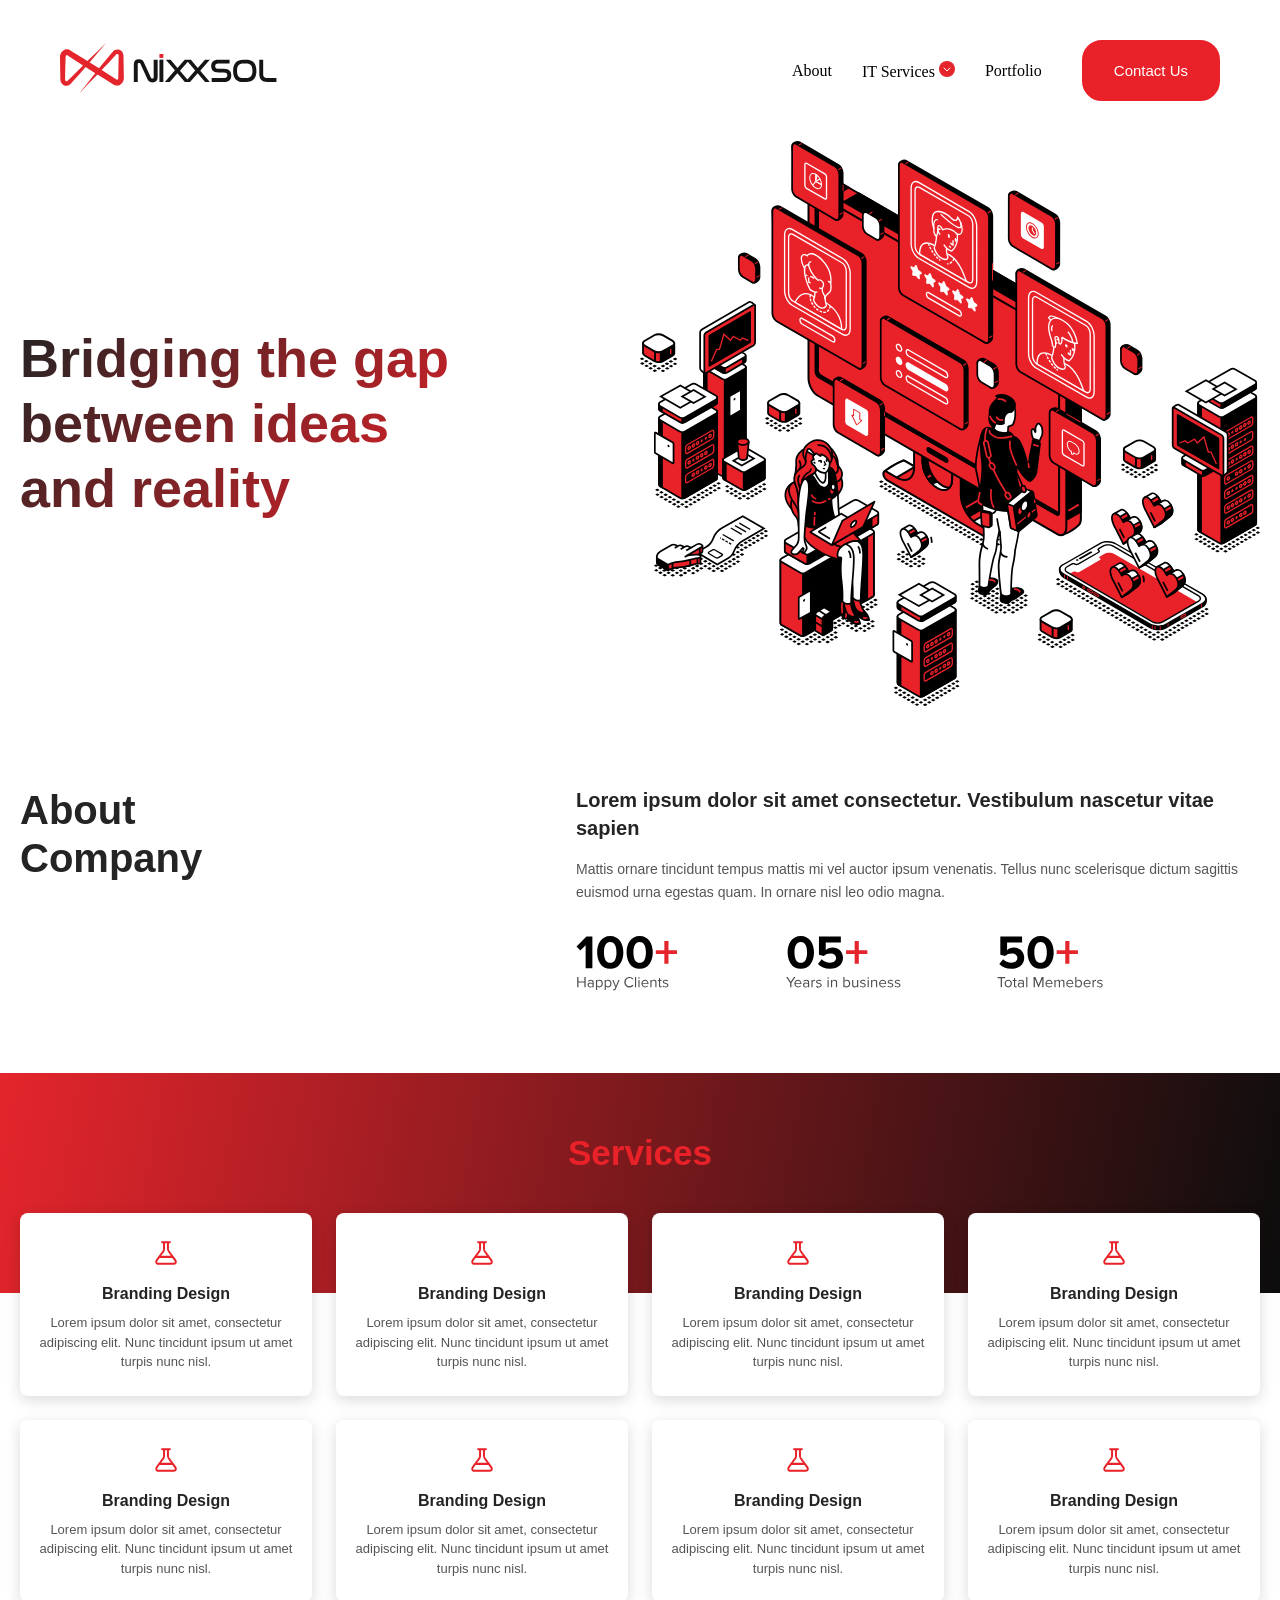
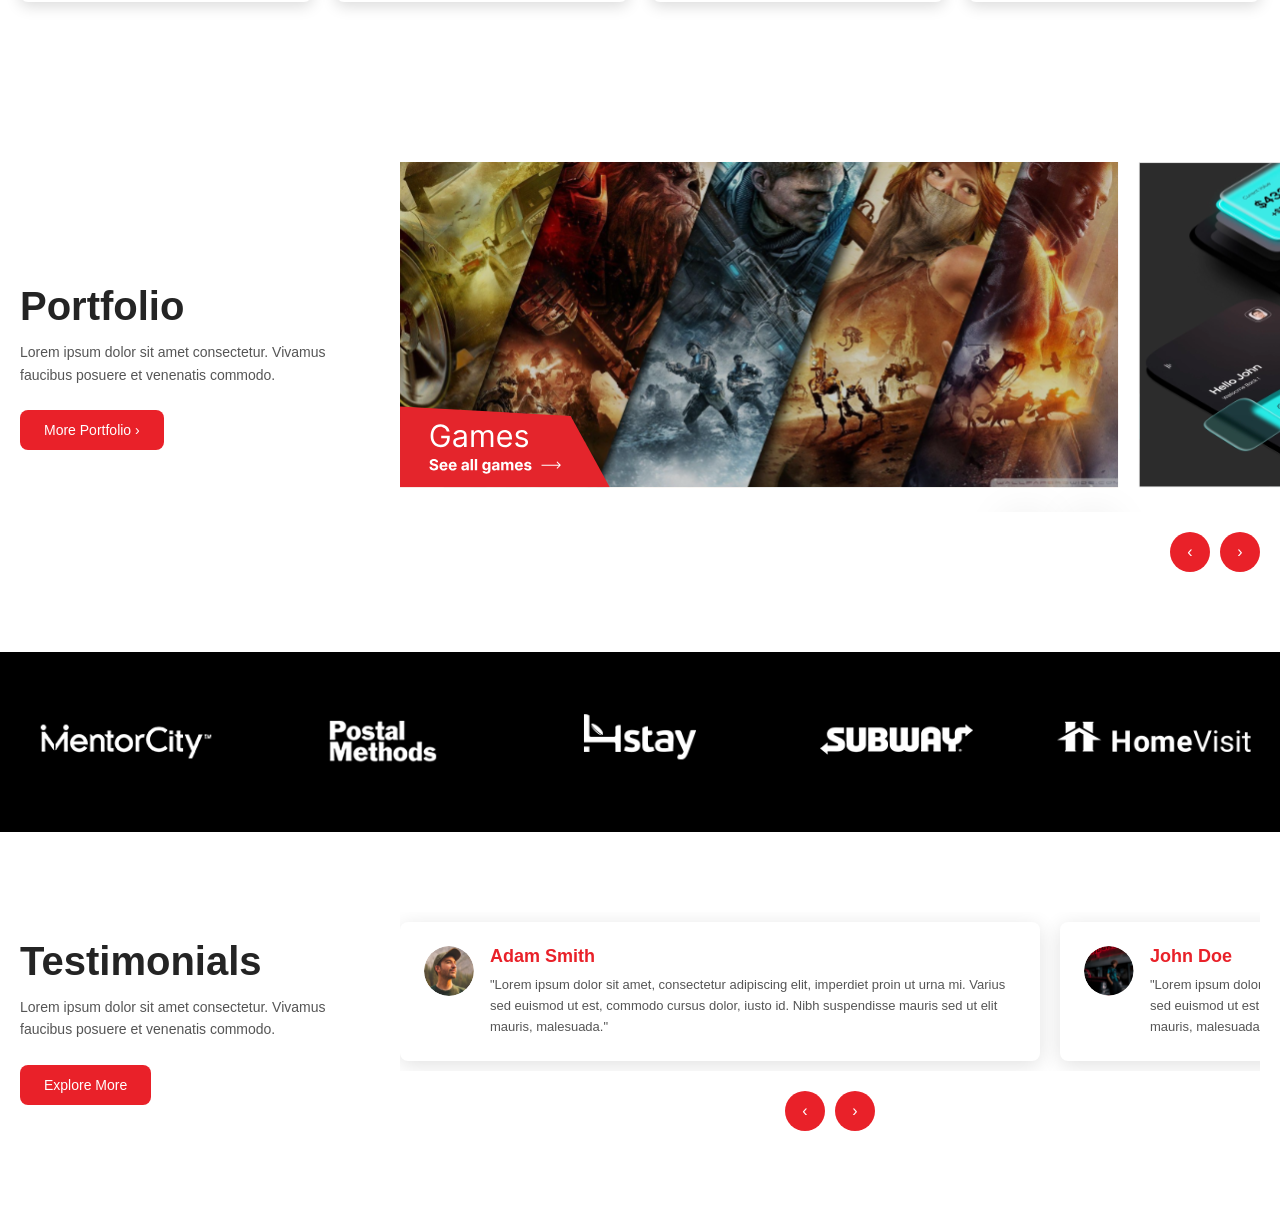
<file: index.html>
<!DOCTYPE html>
<html lang="en">

<head>
    <meta charset="UTF-8">
    <meta name="viewport" content="width=device-width, initial-scale=1.0">
    <title>Document</title>
    <link rel="stylesheet" href="main.css">
</head>

<body>
    <!-- header  -->
    <header>
        <section class="header-service">
            <div class="header-logo">
                <img src="./image/Component 3.svg" alt="Header-logo">
            </div>
            <div class="header-line">
                <nav class="header-list">
                    <ul>
                        <li>
                            <a href="#">About</a>
                        </li>

                        <li>
                            <a href=""> IT Services
                                <img src="./image/Frame 48096222.svg" alt="">
                            </a>

                        </li>

                        <li>
                            <a href="">Portfolio</a>
                        </li>
                    </ul>
                    <button class="header-btn">
                        Contact Us
                    </button>
                </nav>
            </div>
        </section>
    </header>
    <!-- header  -->
    <!-- hero -->
    <main>
        <section class="hero-container">
            <div class="hero-title">
                <h1>Bridging the gap between ideas and reality</h1>
            </div>
            <div class="hero-img">
                <img src="./image/Frame (8).svg" alt="Hero img">
            </div>
        </section>
        <!-- Bo'limning tashqi o'rami -->
        <section class="about">
            <!-- Chap ustun: bo'lim sarlavhasi -->
            <div class="about-left">
                <h2 class="about-title">About Company</h2>
            </div>
            <!-- O'ng ustun: kichik sarlavha, matn va raqam rasmlari -->
            <div class="about-right">
                <!-- Kichik sarlavha -->
                <h4 class="about-subtitle">Lorem ipsum dolor sit amet consectetur. Vestibulum nascetur vitae sapien</h4>

                <!-- Asosiy matn -->
                <p class="about-text">Mattis ornare tincidunt tempus mattis mi vel auctor ipsum venenatis. Tellus nunc
                    scelerisque dictum sagittis euismod urna egestas quam. In ornare nisl leo odio magna.</p>
                <div class="about-stats">
                    <img class="about-stat" src="./image/Frame 48096301.svg" alt="100+ Happy Clients">
                    <img class="about-stat" src="./image/Frame 1000000942.svg" alt="05+ Years in business">
                    <img class="about-stat" src="./image/Frame 1000000943.svg" alt="50+ Total Members">
                </div>
            </div>
        </section>
        <section class="services">
            <!-- Ichki qism: kontentni 1320px ichida ushlab turadi -->
            <div class="services-inner">
                <h2 class="services-title">Services</h2>
                <div class="services-list">
                    <!-- Card 1 -->
                    <div class="services-card">
                        <img class="services-card-icon" src="./image/ps_lab.svg" alt="">
                        <h3 class="services-card-title">Branding Design</h3>
                        <p class="services-card-text">Lorem ipsum dolor sit amet, consectetur adipiscing elit. Nunc
                            tincidunt ipsum ut amet turpis nunc nisl.</p>
                    </div>
                    <!-- Card 2 -->
                    <div class="services-card">
                        <img class="services-card-icon" src="./image/ps_lab.svg" alt="">
                        <h3 class="services-card-title">Branding Design</h3>
                        <p class="services-card-text">Lorem ipsum dolor sit amet, consectetur adipiscing elit. Nunc
                            tincidunt ipsum ut amet turpis nunc nisl.</p>
                    </div>
                    <!-- Card 3 -->
                    <div class="services-card">
                        <img class="services-card-icon" src="./image/ps_lab.svg" alt="">
                        <h3 class="services-card-title">Branding Design</h3>
                        <p class="services-card-text">Lorem ipsum dolor sit amet, consectetur adipiscing elit. Nunc
                            tincidunt ipsum ut amet turpis nunc nisl.</p>
                    </div>
                    <!-- Card 4 -->
                    <div class="services-card">
                        <img class="services-card-icon" src="./image/ps_lab.svg" alt="">
                        <h3 class="services-card-title">Branding Design</h3>
                        <p class="services-card-text">Lorem ipsum dolor sit amet, consectetur adipiscing elit. Nunc
                            tincidunt ipsum ut amet turpis nunc nisl.</p>
                    </div>
                    <!-- Card 5 -->
                    <div class="services-card">
                        <img class="services-card-icon" src="./image/ps_lab.svg" alt="">
                        <h3 class="services-card-title">Branding Design</h3>
                        <p class="services-card-text">Lorem ipsum dolor sit amet, consectetur adipiscing elit. Nunc
                            tincidunt ipsum ut amet turpis nunc nisl.</p>
                    </div>
                    <!-- Card 6 -->
                    <div class="services-card">
                        <img class="services-card-icon" src="./image/ps_lab.svg" alt="">
                        <h3 class="services-card-title">Branding Design</h3>
                        <p class="services-card-text">Lorem ipsum dolor sit amet, consectetur adipiscing elit. Nunc
                            tincidunt ipsum ut amet turpis nunc nisl.</p>
                    </div>
                    <!-- Card 7 -->
                    <div class="services-card">
                        <img class="services-card-icon" src="./image/ps_lab.svg" alt="">
                        <h3 class="services-card-title">Branding Design</h3>
                        <p class="services-card-text">Lorem ipsum dolor sit amet, consectetur adipiscing elit. Nunc
                            tincidunt ipsum ut amet turpis nunc nisl.</p>
                    </div>
                    <!-- Card 8 -->
                    <div class="services-card">
                        <img class="services-card-icon" src="./image/ps_lab.svg" alt="">
                        <h3 class="services-card-title">Branding Design</h3>
                        <p class="services-card-text">Lorem ipsum dolor sit amet, consectetur adipiscing elit. Nunc
                            tincidunt ipsum ut amet turpis nunc nisl.</p>
                    </div>
                </div>
            </div>
        </section>
        <section class="portfolio">
            <!-- Chap ustun: sarlavha, matn, tugma (o'zgarmagan) -->
            <div class="portfolio-info">
                <h2 class="portfolio-title">Portfolio</h2>
                <p class="portfolio-text">Lorem ipsum dolor sit amet consectetur. Vivamus faucibus posuere et venenatis
                    commodo.</p>
                <button class="portfolio-btn">More Portfolio ›</button>
            </div>

            <!-- O'ng ustun: bitta katta rasm va pastida strelkalar -->
            <div class="portfolio-right">
                <!-- Rasm va uning ustidagi qizil yozuv shu o'ram ichida -->
                <div class="portfolio-media">
                    <!-- BITTA rasm: gorilla va yonidagi kichik rasm shu rasmning ichida -->
                    <img class="portfolio-img" src="./image/Frame 1000000926.svg" alt="Portfolio">
                </div>

                <!-- Strelka tugmalari -->
                <div class="portfolio-arrows">
                    <button class="portfolio-arrow" aria-label="Oldingi">&#8249</button>
                    <button class="portfolio-arrow" aria-label="Keyingi">&#8250</button>
                </div>
            </div>
        </section>
        <!-- Qora fonli keng chiziq -->
        <section class="partners">
            <!-- Logotiplar ro'yxati: bir qatorda teng masofada turadi -->
            <div class="partners-list">
                <img class="partners-logo" src="./image/image 8.svg" alt="MentorCity">
                <img class="partners-logo" src="./image/image 9.svg" alt="Postal Methods">
                <img class="partners-logo" src="./image/image 10.svg" alt="Hstay">
                <img class="partners-logo" src="./image/image 11.svg" alt="Subway">
                <img class="partners-logo" src="./image/image 12.svg" alt="HomeVisit">
            </div>
        </section>
        <section class="testimonials">
            <!-- Chap ustun: sarlavha, matn, tugma -->
            <div class="testimonials-info">
                <h2 class="testimonials-title">Testimonials</h2>
                <p class="testimonials-text">Lorem ipsum dolor sit amet consectetur. Vivamus faucibus posuere et
                    venenatis commodo.</p>
                <button class="testimonials-btn">Explore More</button>
            </div>

            <!-- O'ng ustun: fikrlar slayderi va strelkalar -->
            <div class="testimonials-right">
                <div class="testimonials-slider">
                    <!-- Fikr 1 -->
                    <div class="testimonials-card">
                        <!-- Mijozning rasmi (dumaloq) -->
                        <img class="testimonials-card-avatar" src="./image/Rectangle 1358.svg" alt="Adam Smith">
                        <div class="testimonials-card-body">
                            <h3 class="testimonials-card-name">Adam Smith</h3>
                            <p class="testimonials-card-text">"Lorem ipsum dolor sit amet, consectetur adipiscing elit,
                                imperdiet proin ut urna mi. Varius sed euismod ut est, commodo cursus dolor, iusto id.
                                Nibh suspendisse mauris sed ut elit mauris, malesuada."</p>
                        </div>
                    </div>
                    <!-- Fikr 2 -->
                    <div class="testimonials-card">
                        <img class="testimonials-card-avatar" src="./image/Rectangle 1358 (1).svg" alt="Mijoz">
                        <div class="testimonials-card-body">
                            <h3 class="testimonials-card-name">John Doe</h3>
                            <p class="testimonials-card-text">"Lorem ipsum dolor sit amet, consectetur adipiscing elit,
                                imperdiet proin ut urna mi. Varius sed euismod ut est, commodo cursus dolor, iusto id.
                                Nibh suspendisse mauris sed ut elit mauris, malesuada."</p>
                        </div>
                    </div>
                </div>

                <!-- Strelka tugmalari -->
                <div class="testimonials-arrows">
                    <button class="testimonials-arrow" aria-label="Oldingi">&#8249</button>
                    <button class="testimonials-arrow" aria-label="Keyingi">&#8250</button>
                </div>
            </div>
        </section>
    </main>
    <!-- hero -->
</body>

</html>
</file>
<file: main.css>
* {
    margin: 0;
    padding: 0;
    box-sizing: border-box;
}

/* header  */
.header-service,
.hero-title-2,
.hero-container {
    max-width: 1320px;
    margin: 0 auto;
    padding: 0 20px;
}

header {
    padding: 40px;
}

.header-service {
    display: flex;
    justify-content: space-between;
    align-items: center;
}

.header-line {
    display: flex;
    justify-content: space-around;
    align-items: center;
    gap: 80px;
}

.header-list {
    display: flex;
    justify-content: space-around;
    align-items: center;
    list-style: none;
    gap: 40px;

    a {
        text-decoration: none;
        color: black;
        font-family: Proxima Nova;
    }
}

.header-btn {
    border-radius: 20px;
    padding: 20px 30px;
    background-color: #E92129;
    color: white;
    cursor: pointer;
    border: 2px solid #E92129;
    font-size: 15px;
    transition: all 0.3s ease;
    font-family: Arial, Helvetica, sans-serif;
}

.header-btn:hover {
    background-color: #d27777;
    color: rgb(6, 6, 6);
    transform: scale(1.05);
    box-shadow: 0 4px 15px rgba(0, 0, 0, 0.15);
}

.header-list ul {
    display: flex;
    align-items: center;
    list-style: none;
    gap: 30px;
    margin: 0;
    padding: 0;

}

/* header  */
/* hero  */
.hero-container {
    display: flex;
    justify-content: space-between;
    align-items: center;
}

.hero-title {
    max-width: 450px;
    font-size: 36px;
    line-height: 1.2;
    background: linear-gradient(310deg, #E92129, #242424);
    -webkit-background-clip: text;
    background-clip: text;
    color: transparent;
    font-family: Arial, Helvetica, sans-serif;
}

.hero-img {
    width: 50%;
}

.hero-img img {
    width: 100%;
    display: block;
}

/* main 2 */

/* Bo'limning tashqi o'rami: header va hero bilan bir xil chegarada */
.about {
    max-width: 1320px;
    margin: 0 auto;
    padding: 80px 20px;
    display: flex;
    align-items: flex-start;
    gap: 60px;
}

.about-left {
    flex: 0 0 40%;
}

/* "About Company" sarlavhasi */
.about-title {
    max-width: 250px;
    font-size: 40px;
    line-height: 1.2;
    color: #242424;
    font-family: Arial, Helvetica, sans-serif;
}

/* O'ng ustun: qolgan joyni egallaydi */
.about-right {
    flex: 1;
}

/* Kichik sarlavha */
.about-subtitle {
    font-size: 20px;
    line-height: 1.4;
    color: #242424;
    margin-bottom: 16px;
    font-family: Arial, Helvetica, sans-serif;
}

/* Asosiy matn */
.about-text {
    font-size: 14px;
    line-height: 1.6;
    color: #555555;
    margin-bottom: 30px;
    font-family: Arial, Helvetica, sans-serif;
}

/* Uchta raqam rasmi uchun qator */
.about-stats {
    display: flex;
    align-items: center;
    gap: 40px;
}

/* Har bir raqam rasmi */
.about-stat {
    height: 60px;
    width: auto;
}

.services {
    background-image: linear-gradient(100deg, #E4252C, #0d0d0d);
    background-repeat: no-repeat;
    background-size: 100% 220px;
    background-position: top;
    padding: 60px 20px 80px;
}

.services-inner {
    max-width: 1320px;
    margin: 0 auto;
}

/* "Services" sarlavhasi: qizil va o'rtada */
.services-title {
    text-align: center;
    color: #E92129;
    font-size: 35px;
    margin-bottom: 40px;
    font-family: Arial, Helvetica, sans-serif;
}

.services-list {
    display: grid;
    grid-template-columns: repeat(4, 1fr);
    gap: 24px;
}

/* Bitta card: oq quti, soya bilan */
.services-card {
    background: white;
    border-radius: 8px;
    padding: 24px 16px;
    text-align: center;
    box-shadow: 0 4px 15px rgba(0, 0, 0, 0.15);
}

/* Card ikonkasi */
.services-card-icon {
    width: 32px;
    height: 32px;
    margin-bottom: 12px;
}

/* Card sarlavhasi */
.services-card-title {
    font-size: 16px;
    margin-bottom: 10px;
    color: #242424;
    font-family: Arial, Helvetica, sans-serif;
}

/* Card matni */
.services-card-text {
    font-size: 13px;
    line-height: 1.5;
    /* qatorlar orasi */
    color: #555555;
    font-family: Arial, Helvetica, sans-serif;
}

/* Bo'limning o'rami: chapda matn, o'ngda slayder */
.portfolio,
.testimonials {
    max-width: 1320px;
    margin: 0 auto;
    padding: 80px 20px;
    display: flex;
    align-items: center;
    gap: 60px;
}

/* Chap ustun: kengligi qat'iy, siqilmaydi */
.portfolio-info,
.testimonials-info {
    flex-shrink: 0;
    width: 320px;
}

/* Sarlavha */
.portfolio-title,
.testimonials-title {
    font-size: 40px;
    color: #242424;
    margin-bottom: 12px;
    font-family: Arial, Helvetica, sans-serif;
}

/* Sarlavha tagidagi matn */
.portfolio-text,
.testimonials-text {
    font-size: 14px;
    line-height: 1.6;
    color: #555555;
    margin-bottom: 24px;
    font-family: Arial, Helvetica, sans-serif;
}

/* Qizil tugma */
.portfolio-btn,
.testimonials-btn {
    background-color: #E92129;
    color: white;
    border: none;
    border-radius: 8px;
    padding: 12px 24px;
    font-size: 14px;
    cursor: pointer;
    transition: all 0.3s ease;
}

.portfolio-btn:hover,
.testimonials-btn:hover {
    transform: scale(1.05);
    box-shadow: 0 4px 15px rgba(0, 0, 0, 0.15);
}

/* O'ng ustun: qolgan joyni egallaydi */
.portfolio-right,
.testimonials-right {
    flex: 1;
    min-width: 0;
}

/* Slayder: cardlar yonma-yon, yon tomonga surish mumkin */
.portfolio-slider,
.testimonials-slider {
    display: flex;
    gap: 20px;
    overflow-x: auto;
    scroll-snap-type: x mandatory;
    scrollbar-width: none;
    padding: 10px 0;
}

.portfolio-slider::-webkit-scrollbar,
.testimonials-slider::-webkit-scrollbar {
    display: none;
}

/* Strelkalar qatori: o'rtada turadi */
.portfolio-arrows,
.testimonials-arrows {
    display: flex;
    justify-content: center;
    gap: 10px;
    margin-top: 20px;
}

/* Dumaloq qizil strelka tugmasi */
.portfolio-arrow,
.testimonials-arrow {
    width: 40px;
    height: 40px;
    border-radius: 50%;
    border: none;
    background-color: #E92129;
    color: white;
    font-size: 16px;
    line-height: 1;
    cursor: pointer;
}

/* Bo'lim: konteyner cheklovi olib tashlandi, shuning uchun o'ng tomoni ekran chetigacha cho'ziladi */
.portfolio {
    max-width: none;
    margin: 0;
    padding: 80px 0 80px max(20px, calc((100% - 1320px) / 2 + 20px));
}

/* Rasm va uning ustidagi yozuv uchun o'ram */
.portfolio-media {
    position: relative;
    /* ichidagi qizil yozuv shu o'ramga nisbatan joylashadi */
}

/* Katta rasm: ustun kengligini to'liq egallaydi, ya'ni ekran chetigacha */
.portfolio-img {
    display: block;
    width: 100%;
    height: 350px;
    object-fit: cover;
    object-position: left;
}

/* Rasm ustidagi qizil yozuv: chap-pastki burchakda */
.portfolio-card-label {
    position: absolute;
    left: 0;
    bottom: 0;
    background-color: #E92129;
    color: white;
    padding: 12px 40px 12px 20px;
    clip-path: polygon(0 0, 85% 0, 100% 100%, 0 100%);
    font-family: Arial, Helvetica, sans-serif;
}

/* "Games" yozuvi */
.portfolio-card-name {
    display: block;
    font-size: 18px;
}

/* "See all games" havolasi */
.portfolio-card-link {
    color: white;
    font-size: 12px;
    text-decoration: none;
}

/* Strelkalar: o'ng tomonga, konteyner chetiga tekislanadi */
.portfolio-arrows {
    justify-content: flex-end;
    padding-right: max(20px, calc((100vw - 1320px) / 2 + 20px));
}

/* Qora fonli keng chiziq */
.partners {
    background-color: #000000;
    padding: 50px 20px;
}

.partners-list {
    max-width: 1320px;
    margin: 0 auto;
    display: flex;
    justify-content: space-between;
    align-items: center;
    gap: 30px;
}

/* Har bir logotip */
.partners-logo {
    height: 80px;
    width: auto;
}

/* Bitta fikr kartasi: oq quti, soya bilan */
.testimonials-card {
    flex: 0 0 640px;
    scroll-snap-align: start;
    background-color: white;
    border-radius: 8px;
    padding: 24px;
    box-shadow: 0 4px 20px rgba(0, 0, 0, 0.12);
    display: flex;
    gap: 16px;
    align-items: flex-start;

}

/* Mijozning dumaloq rasmi */
.testimonials-card-avatar {
    width: 50px;
    height: 50px;
    border-radius: 50%;
    object-fit: cover;
    flex-shrink: 0;

}

/* Mijoz ismi: qizil */
.testimonials-card-name {
    color: #E92129;
    font-size: 18px;
    margin-bottom: 8px;
    font-family: Arial, Helvetica, sans-serif;
}

/* Fikr matni */
.testimonials-card-text {
    font-size: 13px;
    line-height: 1.6;
    color: #555555;
    font-family: Arial, Helvetica, sans-serif;
}
</file>
